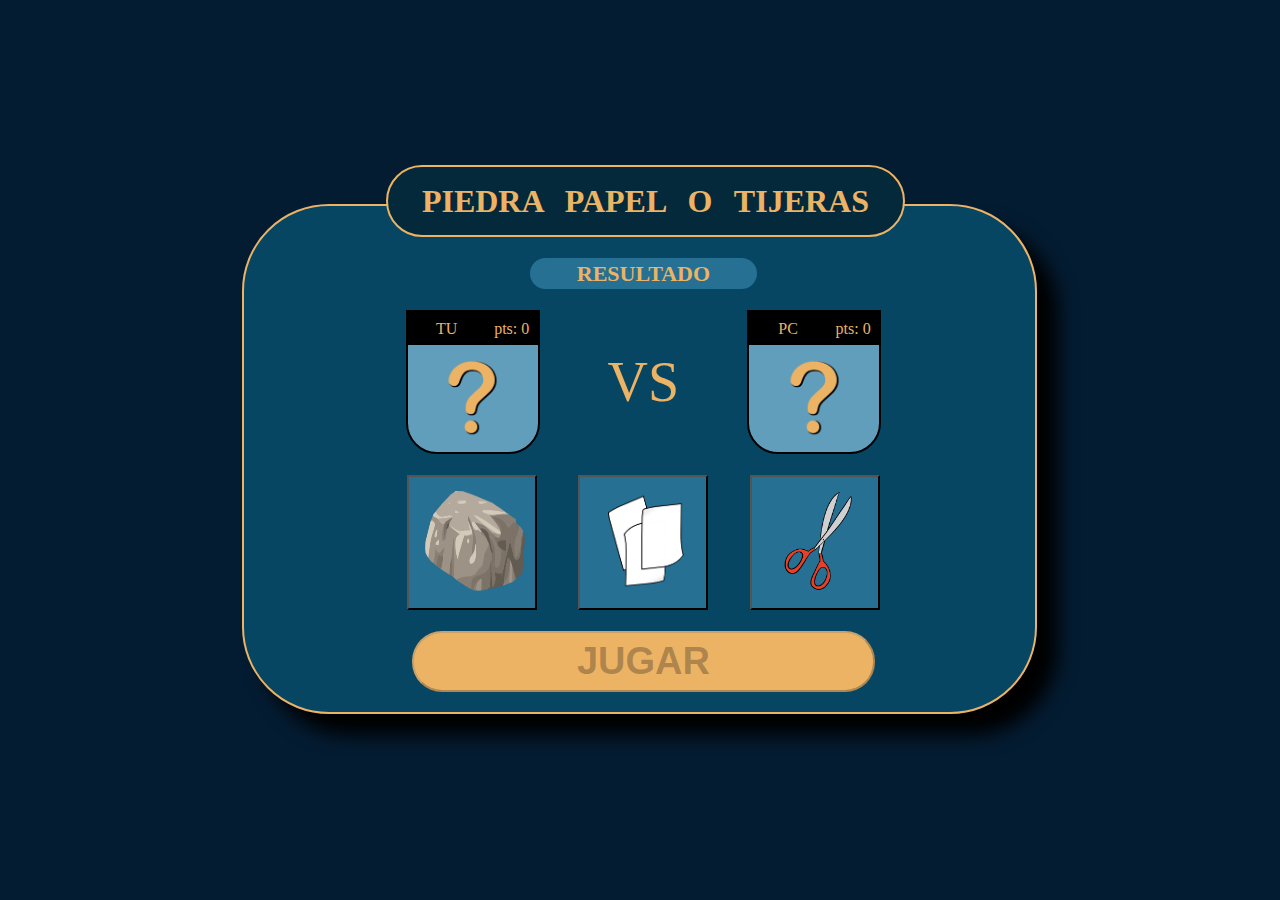
<file: src/index.html>
<!DOCTYPE html>
<html lang="en">
<head>
    <meta charset="UTF-8">
    <meta http-equiv="X-UA-Compatible" content="IE=edge">
    <meta name="viewport" content="width=device-width, initial-scale=1.0">
    <link rel="stylesheet" href="style.css">
    <title>Piedra papel o tijeras</title>
</head>
<body>
    <div class="mega-container">
        <div class="super-container">
            <div class="container">
                <div class="item">
                    <div class="div-name">
                        <h1>PIEDRA  PAPEL  O  TIJERAS</h1>
                    </div>
                    <div class="div-text">
                        <div id="result" class="label">
                            RESULTADO
                        </div>
                    </div>
                    <div class="cont">
                        <div class="img-div">
                            <div class="title">
                                <div class="user">
                                    TU
                                </div>
                                <div id="usr_pts" class="points">
                                    pts: 0
                                </div>
                            </div>
                            <div class="img">
                                <img class="img-chosen" src="img/nothing.webp" id="img_user">
                            </div>
                        </div>
                        <div class="img-divvs">VS</div>
                        <div class="img-div">
                            <div class="title">
                                <div class="user">
                                    PC
                                </div>
                                <div id="pc_pts" class="points">
                                    pts: 0
                                </div>
                            </div>
                            <div class="img">
                                <img class="img-chosen" src="img/nothing.webp" id="img_pc">
                            </div>
                        </div>
                    </div>
                    <div class="cont">
                        <button class="btn" id="btn_rock" onclick="user_select('rock')">
                            <img src="img/rock.webp">
                        </button>
                        <button class="btn" id="btn_paper" onclick="user_select('paper')">
                            <img src="img/paper.webp">
                        </button>
                        <button class="btn" id="btn_scisor" onclick="user_select('scisor')">
                            <img src="img/scisor.webp">    
                        </button>
                    </div>
                    <div class="cont">
                        <button class="btn-play" id="btn_play" onclick="play()">JUGAR</button>
                    </div>
                </div>
            </div>
        </div>
    </div>
<script src="functions.js"></script>    
</dody>
</html>
</file>
<file: src/style.css>
@import url("base_styles.css");

.mega-container{
    align-items: center;
    display: flex;
    justify-content: center;
    height: 100%;
    background-color: var(--dark_1);
}

.super-container {
    margin-top: 130px;
}

.super-container {
    margin-top: 10px;
}

.container{
    width: 1582px;
    display: flex;
    justify-content: center;       
}

.item{
    background: var(--dark_3);
    width: 791px;
    border: 2px solid var(--dark_4);
    margin-top: 8px;
    margin-left: 13px;
    margin-right: 14px;
    border-radius: 87px;
    box-shadow: 21px 21px 19px 0px var(--dark_shadow);
}

.cont{
    background: var(--dork_2);
    display: flex;
    justify-content: center;
    width: 65%;
    margin-top: 21px;
    margin-left: 18%;
}

.div-text{
    color: var(--dark_4);
    display: flex;
    justify-content: center;
    width: 65%;
    margin-left: 18%;
}

.div-name{
    color: var(--dark_4);
    background-color: var(--dark_2);
    word-spacing: 14px;
    display: flex;
    justify-content: center;
    align-items: center;
    width: 65%;
    height: 68px;
    margin-left: 18%;
    border-radius: 100px;
    margin-top: -41px;
    margin-bottom: 21px;
    border: 2px solid var(--dark_4);
}

.label{
    background-color: var(--dark_5);
    border-radius: 50px;
    width: 227px;
    height: 31px;
    text-align: center;
    text-transform: uppercase;
    align-items: center;
    justify-content: center;
    display: flex;
    font-size: 22px;
    font-weight: bold;
}

.btn{
    width: 130px;
    height: 135px;
    margin: auto;
    background-color: var(--dark_5);
}

.btn-current{
    border: 2px solid var(--dark_4);
    background-color: var(--dark_6);
    width: 130px;
    height: 135px;
    margin: auto;
}

.btn-play{
    width: 463px;
    font-size: 38px;
    height: 61px;
    margin: auto;
    margin-bottom: 20px;
    background-color: var(--dark_4);
    border-radius: 30px;
    font-weight: bold;
}

.img-div{
    background-color: var(--dark_6);
    width: 130px;
    height: 140px;
    margin: auto;
    border: 2px solid black;
    border-bottom-left-radius: 31px;
    border-bottom-right-radius: 31px;
}

.img-divvs{
    width: 130px;
    height: 135px;
    margin: auto;
    justify-content: center;
    text-align: center;
    display: flex;
    align-items: center;
    font-size: 56px;
    color: var(--dark_4);
}

.img{
    width: 98%;
    height: 76%;
    display: flex;
    align-items: center;
    justify-content: center;
    display: flex;
}

.img-chosen{
    width:82px;
    height:82px;
}

.title{
    width: 100%;
    height: 33px;
    background-color: black;
    color: var(--dark_4);
    text-align: center;
    align-items: center;
    justify-content: center;
    display: flex;
}

.user{
    width: 60%;
    height: 100%;
    text-align: center;
    justify-content: center;
    display: flex;
    align-items: center;
}

.points{
    width: 40%;
    height: 100%;
    text-align: center;
    justify-content: center;
    display: flex;
    align-items: center;
}
</file>
